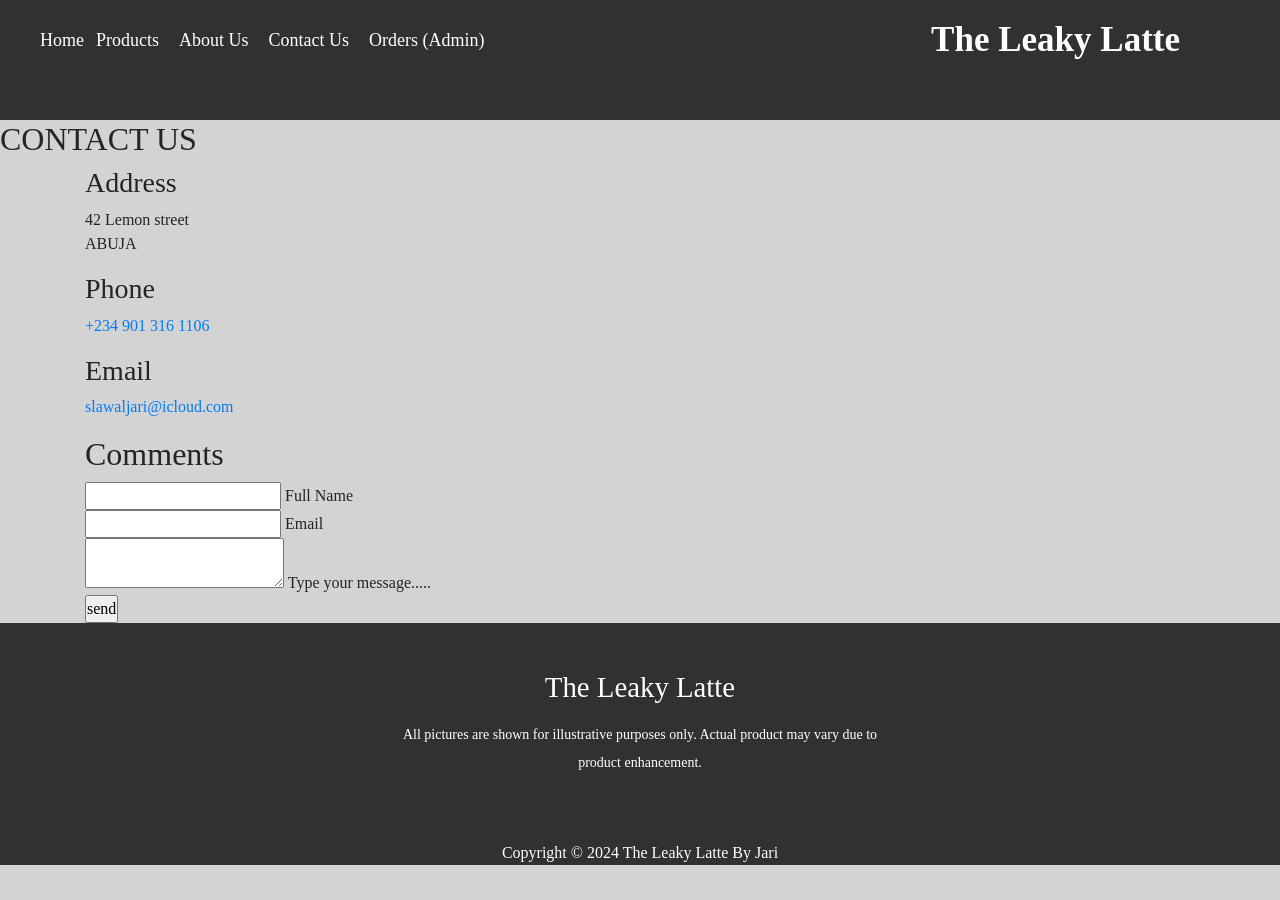
<file: Coffee Shop/contact us.html>
<!doctype html>
<html>
<head>
<title> The Leaky Latté</title>
<link rel="stylesheet" href="https://stackpath.bootstrapcdn.com/bootstrap/4.5.2/css/bootstrap.min.css" integrity="sha384-JcKb8q3iqJ61gNV9KGb8thSsNjpSL0n8PARn9HuZOnIxN0hoP+VmmDGMN5t9UJ0Z" crossorigin="anonymous">
<meta name="viewport" content="width=device-width, initial-scale=1.0">
<link rel="stylesheet" type="text/css" href="css/style4.css">

<!--
	Inline comment cheatsheet (examples):
	- HTML comments: use &lt;!-- comment here --&gt;
	- CSS comments: use /* comment here */ (inside <style> or .css files)
	- JavaScript comments: // single-line  or  /* multi-line */
	Note: do not place a literal '<!--' sequence inside another HTML comment; use entities when showing examples.
-->

</head>
<body>

<nav> 
	<label class="logo">The Leaky Latte</label>

  <ul>
			   
					<a  href="index.html" >Home</a></li>
					</li>
					
					<li>
					<a href="products.html" >Products</a>
					
					</li>
					
					<li>
					<a href="about us.html ">About Us</a>
					</li>
					<li>
					<a href="contact us.html ">Contact Us</a>
					</li>
					<li>
    <a href="orders.php">Orders (Admin)</a>
</li>

			</ul>

	
		
</nav> 

<section class="contact">
    <div class="contact">
	<h2> CONTACT US  </h2>
	
</div>
<div class="container">
<div class="contactinfo">
<div class="box">
<div class="icon"></i></div>
<div class="text">
<h3> Address</h3>
<p>42 Lemon street</br>ABUJA</p>
</div>
</div>
<div class="box">
<div class="icon"></div>
<div class="text">
<h3>Phone</h3>
<p>
<a href="tel:+2349013161106">+234 901 316 1106</a></p>
</div>
</div>

<div class="box">
<div class="icon"></div>
<div class="text">
<h3> Email</h3>

<p><a href="mailto:slawaljari@icloud.com">slawaljari@icloud.com</a></p>
</div>
</div>
</div>
<div class="contactform">
	<form id="contact-form">
		<h2>Comments</h2>

		<div class="inputbox">
			<input type="text" name="fullName" id="fullName" required>
			<span>Full Name</span>
		</div>

		<div class="inputbox">
			<input type="email" name="email" id="email" required>
			<span>Email</span>
		</div>

		<div class="inputbox">
			<textarea name="message" id="message" required></textarea>
			<span>Type your message.....</span>
		</div>

		<div class="inputbox">
			<input type="submit" value="send">
		</div>
	</form>
</div>
</div>
</section>
	<footer>
	<div class="footer-content">
	<h3>The Leaky Latte <br>
						</h3>
			<p> All pictures are shown for illustrative purposes only. Actual product may vary due to product enhancement.</p>
      <ul class="socials">
	 
				 <li class="icons"><i class="fas fa-search"></i></li>
				 <li class="icons"><i class="fab fa-twitter"></i></li>
				 <li class="icons"><i class="fab fa-facebook-f"></i></li>
				 <li class="icons"><i class="fab fa-instagram"></i></li>
				 <li class="icons"><i class="fab fa-whatsapp"></i></li>
				 </ul>
        
         </div>
        <div class="footer-bottom">
            <p>Copyright &COPY; 2024 The Leaky Latte By Jari	</p>
			</div>
			</footer>
			<script src="contact.js"></script>
</body>
</html>
</file>
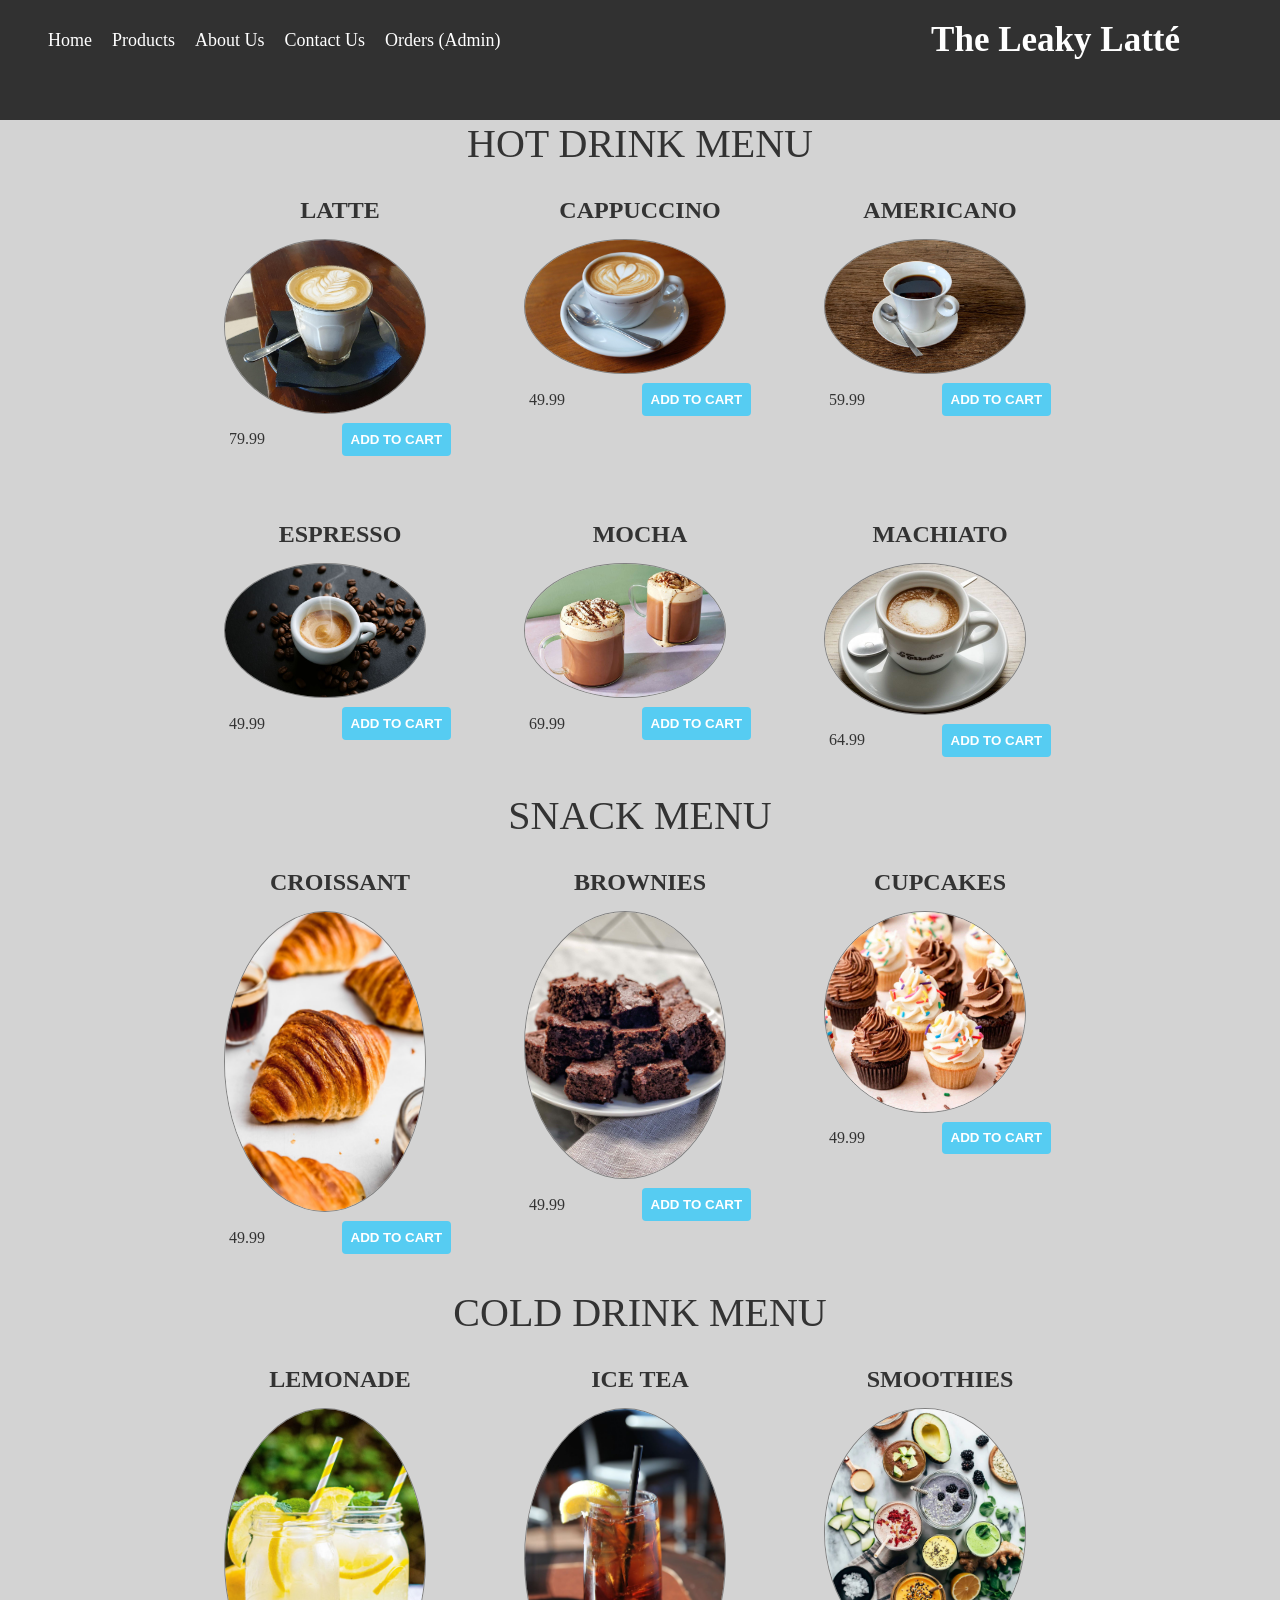
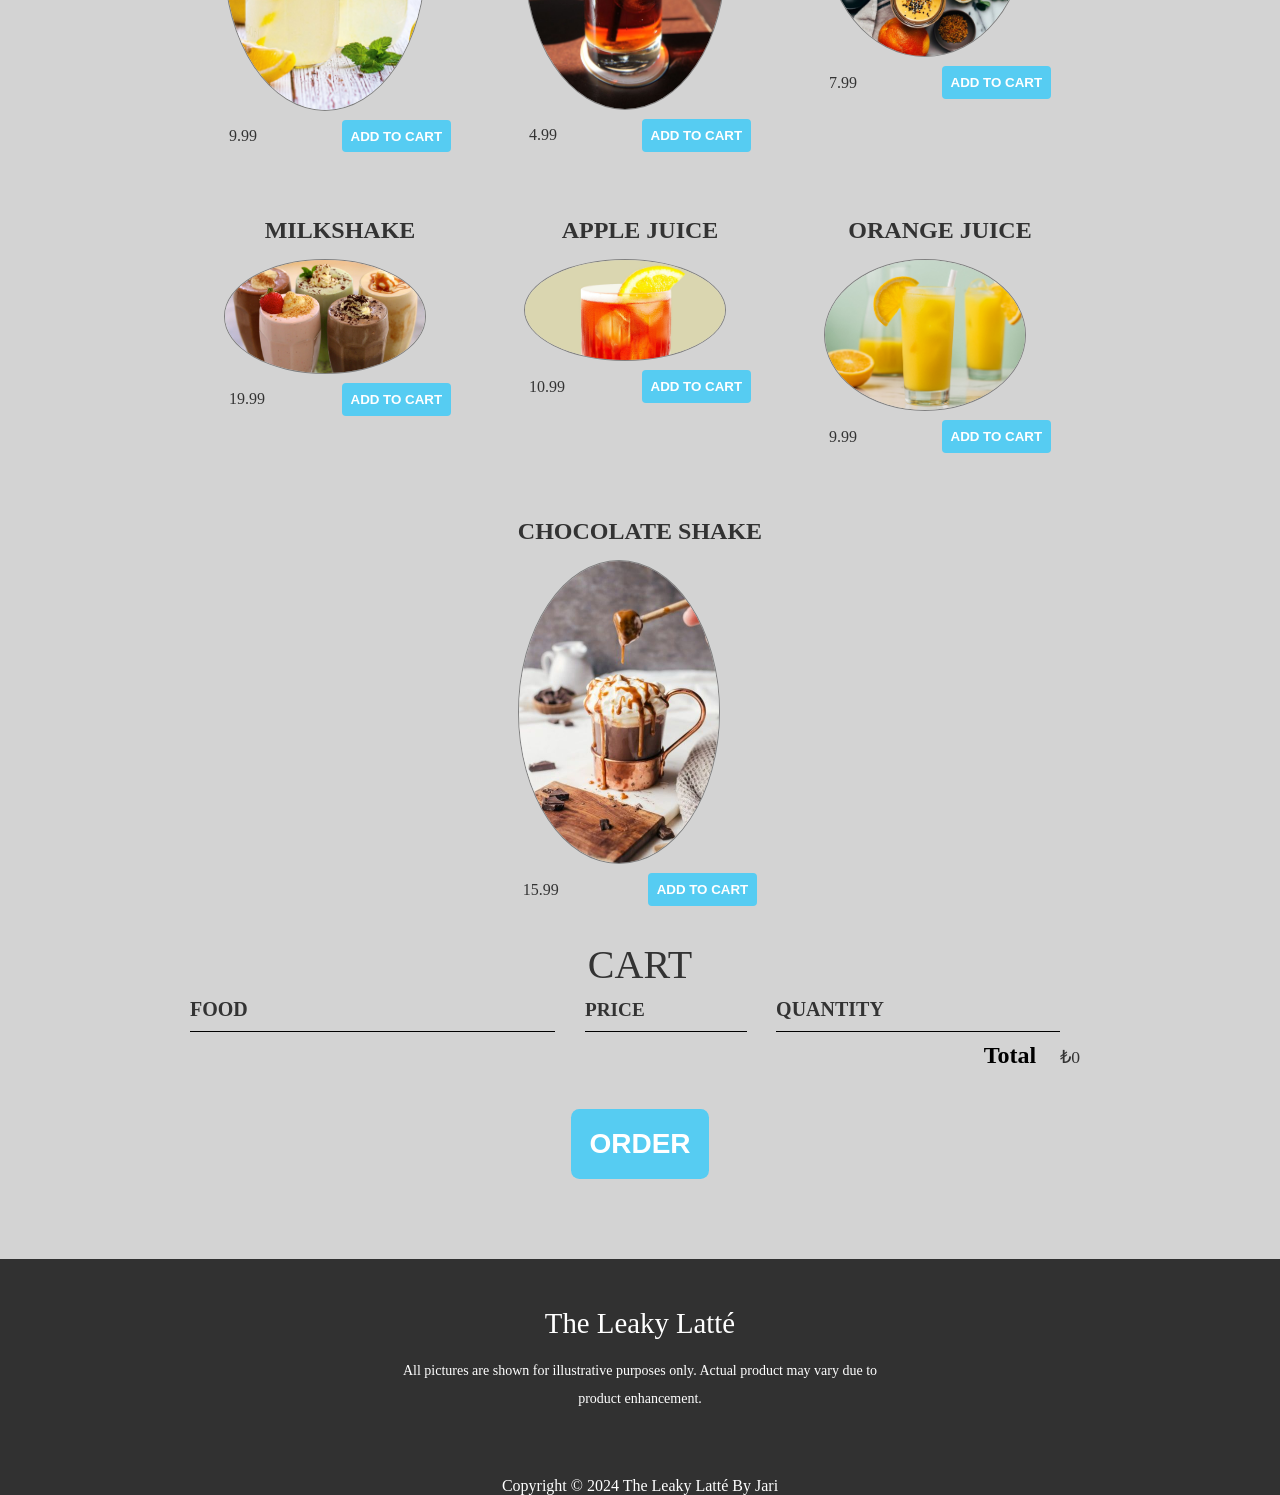
<file: Coffee Shop/products.html>
<!doctype html>
<html lang="en" dir="itr">
<head>
<meta charset="utf-8">
<meta name="viewport" conten="width=device-width, intial-scale=1.0">
<meta http-equiv="X-UA-Compatible" content="ie=edge">
<title> Coffee Shop</title>

<link rel="stylesheet" type="text/css" href="css/style3.css"/>




</head>
<body>
<nav>
	<label class="logo">The Leaky Latté</label>

<ul>
	<li>
					<a  href="index.html" >Home</a></li>
					</li>
					
					<li>
					<a href="products.html" >Products</a>
					
					</li>
					
					<li>
					<a href="about us.html ">About Us</a>
					</li>
					<li>
					<a href="contact us.html ">Contact Us</a>
					</li>
                    <li>
    <a href="orders.php">Orders (Admin)</a>
</li>

				</ul>
				</nav>
				
  <section class="container content-section">
            <h2 class="section-header">HOT DRINK MENU</h2>
            <div class="shop-items">
                <div class="shop-item">
                    <span class="shop-item-title">LATTE</span>
					
                    <img class="shop-item-image" src="latte1.jpeg" >
                    <div class="shop-item-details">
                        <span class="shop-item-price">79.99</span>
                        <button class="btn btn-primary shop-item-button" type="button">ADD TO CART</button>
                    </div>
                </div>
                <div class="shop-item">
                    <span class="shop-item-title">CAPPUCCINO</span>
                    <img class="shop-item-image" src="cappuccino1.jpeg">
                    <div class="shop-item-details">
                        <span class="shop-item-price">49.99</span>
                        <button class="btn btn-primary shop-item-button"type="button">ADD TO CART</button>
                    </div>
                </div>
				 <div class="shop-item">
                    <span class="shop-item-title">AMERICANO</span>
                    <img class="shop-item-image" src="img/pic1.jpeg">
                    <div class="shop-item-details">
                        <span class="shop-item-price">59.99</span>
                        <button class="btn btn-primary shop-item-button"type="button">ADD TO CART</button>
                    </div>
                </div>
				 <div class="shop-item">
                    <span class="shop-item-title">ESPRESSO</span>
                    <img class="shop-item-image" src="espresso1.jpeg">
                    <div class="shop-item-details">
                        <span class="shop-item-price">49.99</span>
                        <button class="btn btn-primary shop-item-button"type="button">ADD TO CART</button>
                    </div>
                </div>
                <div class="shop-item">
                    <span class="shop-item-title">MOCHA</span>
                    <img class="shop-item-image" src="img/pic5.jpeg" >
                    <div class="shop-item-details">
                        <span class="shop-item-price">69.99</span>
                        <button class="btn btn-primary shop-item-button" type="button">ADD TO CART</button>
                    </div>
                </div>
                <div class="shop-item">
                    <span class="shop-item-title">MACHIATO</span>
                    <img class="shop-item-image" src="img/pic2.jpeg" >
                    <div class="shop-item-details">
                        <span class="shop-item-price">64.99</span>
                        <button class="btn btn-primary shop-item-button" type="button">ADD TO CART</button>
                    </div>
                </div>
            </div>
        </section>
        <section class="container content-section">
            <h2 class="section-header">SNACK MENU</h2>
            <div class="shop-items">
               
				 <div class="shop-item">
                    <span class="shop-item-title">CROISSANT</span>
                    <img class="shop-item-image" src="img/pic3.jpeg" >
                    <div class="shop-item-details">
                        <span class="shop-item-price">49.99</span>
                        <button class="btn btn-primary shop-item-button" type="button">ADD TO CART</button>
                    </div>
                </div>
				 <div class="shop-item">
                    <span class="shop-item-title">BROWNIES</span>
                    <img class="shop-item-image" src="img/pic10.jpeg" >
                    <div class="shop-item-details">
                        <span class="shop-item-price">49.99</span>
                        <button class="btn btn-primary shop-item-button" type="button">ADD TO CART</button>
                    </div>
                </div>
				 <div class="shop-item">
                    <span class="shop-item-title">CUPCAKES</span>
                    <img class="shop-item-image" src="img/pic8.jpeg" >
                    <div class="shop-item-details">
                        <span class="shop-item-price">49.99</span>
                        <button class="btn btn-primary shop-item-button" type="button">ADD TO CART</button>
                    </div>
                </div>
            </div>
        </section>
		<section class="container content-section">
            <h2 class="section-header">COLD DRINK MENU</h2>
            <div class="shop-items">
                <div class="shop-item">
                    <span class="shop-item-title">LEMONADE</span>
                    <img class="shop-item-image" src="img/pic9.jpeg" >
                    <div class="shop-item-details">
                        <span class="shop-item-price">9.99</span>
                        <button class="btn btn-primary shop-item-button" type="button">ADD TO CART</button>
                    </div>
                </div>
                <div class="shop-item">
                    <span class="shop-item-title">ICE TEA</span>
                    <img class="shop-item-image" src="img/pic7.jpeg" >
                    <div class="shop-item-details">
                        <span class="shop-item-price">4.99</span>
                        <button class="btn btn-primary shop-item-button" type="button">ADD TO CART</button>
                    </div>
                </div>
				 <div class="shop-item">
                    <span class="shop-item-title">SMOOTHIES</span>
                    <img class="shop-item-image" src="img/pic6.jpeg" >
                    <div class="shop-item-details">
                        <span class="shop-item-price">7.99</span>
                        <button class="btn btn-primary shop-item-button" type="button">ADD TO CART</button>
                    </div>
                </div>
				 <div class="shop-item">
                    <span class="shop-item-title">MILKSHAKE</span>
                    <img class="shop-item-image" src="img/mulkshakes.jpg" >
                    <div class="shop-item-details">
                        <span class="shop-item-price">19.99</span>
                        <button class="btn btn-primary shop-item-button" type="button">ADD TO CART</button>
                    </div>
                </div>
				 <div class="shop-item">
                    <span class="shop-item-title">APPLE JUICE</span>
                    <img class="shop-item-image" src="img/apple.jpg" >
                    <div class="shop-item-details">
                        <span class="shop-item-price">10.99</span>
                        <button class="btn btn-primary shop-item-button" type="button">ADD TO CART</button>
                    </div>
                </div>
				 <div class="shop-item">
                    <span class="shop-item-title">ORANGE JUICE</span>
                    <img class="shop-item-image" src="img/orange drink.jpg" >
                    <div class="shop-item-details">
                        <span class="shop-item-price">9.99</span>
                        <button class="btn btn-primary shop-item-button" type="button">ADD TO CART</button>
                    </div>
                </div>
				 <div class="shop-item">
                    <span class="shop-item-title">CHOCOLATE SHAKE</span>
                    <img class="shop-item-image" src="img/chocolate drink.jpg" >
                    <div class="shop-item-details">
                        <span class="shop-item-price">15.99</span>
                        <button class="btn btn-primary shop-item-button" type="button">ADD TO CART</button>
                    </div>
                </div>
            </div>
        </section>
        <section class="container content-section">
            <h2 class="section-header">CART</h2>
            <div class="cart-row">
                <span class="cart-item cart-header cart-column">FOOD</span>
                <span class="cart-price cart-header cart-column">PRICE</span>
                <span class="cart-quantity cart-header cart-column">QUANTITY</span>
            </div>
            <div class="cart-items">
                
            </div>
            <div class="cart-total">
                <strong class="cart-total-title">Total</strong>
                <span class="cart-total-price">₺0</span>
            </div>
            <button class="btn btn-primary btn-order" type="button" onclick="orderclicked()">ORDER</button>

        </section>
		<footer>
	<div class="footer-content">
	<h3>The Leaky Latté <br>
				</h3>
			<p> All pictures are shown for illustrative purposes only. Actual product may vary due to product enhancement.</p>
      <ul class="socials">
	 
				 <li class="icons"><i class="fas fa-search"></i></li>
				 <li class="icons"><i class="fab fa-twitter"></i></li>
				 <li class="icons"><i class="fab fa-facebook-f"></i></li>
				 <li class="icons"><i class="fab fa-instagram"></i></li>
				 <li class="icons"><i class="fab fa-whatsapp"></i></li>
				 </ul>
        
         </div>
        <div class="footer-bottom">
            <p>Copyright  &COPY; 2024 The Leaky Latté By Jari	</p>
			</div>
			</footer>
		<script src="order-v2.js" ></script>	
</body>
</html>
</file>
<file: Coffee Shop/css/style4.css>
body{
	font-family:'roboto', sans--serif;
	background:#D3D3D3;
}
*{
	margin:0;
	padding:0;
	list-style:none;
	text-decoration:none;
}


nav{
	height:120px;
	width:100%;
	background:rgba(9,9,9,0.8);
}
label.logo{
	float:right;
	font-size:35px;
	font-weight:bold;
	color:white;
	padding:0 100px;
	line-height:80px;
	
}


.nav {
    display: flex;
    align-items: center;
    justify-content: space-between;
}
nav ul{
	float:left;
	margin-left:40px;
}
nav li{
	display:inline-block;
	margin:0 8px;
	line-height:80px;
}
nav a{
	color:white;
	font-size:18px;
	text-decoration:uppercase;
}
nav a:hover{
	background:skyblue;
	color:white;
}
footer{
	background:rgba(9,9,9,0.8);
	height:auto;
	width:100vw;
	font-family:"open sans";
	padding-top:40px;
	color:white;
}
.footer-centent{
	display:flex;
	align-items:center;
	justify-content:center;
	flex-direction:column;
	text-align:center;
}
.footer-content h3{
	font-size:1.8rem;
	font-weight:400;
	text-transform:capitalize;
	line-height:3rem;
	text-align: center;
	
	
}
.footer-content p{
	max-width:500px;
	margin:10px auto;
	line-height:28px;
	font-size:14px;
	text-align: center;
}
.socials{
	list-style:none;
	display:flex;
	align-items:center;
	justify-content:center;
	margin:1rem 0 3rem 0;
	cursor:pointer;
}
.socials li{
	margin:0 10px;
}
.socials a{
	text-decoration:none;
	color:white;
}
.socials a i{
	font-size:1.1rem;
}
.socials a:hover{
	color:aqua;
}
.footer-bottom{
	text-align: center;
}
nav a:hover{
	background:skyblue;
	color:white;
}
</file>
<file: Coffee Shop/css/style3.css>
body{
	font-family:'roboto', sans--serif;
	background:#D3D3D3;
}
*{
	margin:0;
	padding:0;
	list-style:none;
	text-decoration:none;
}


nav{
	height:120px;
	width:100%;
	background:rgba(9,9,9,0.8);
}
label.logo{
	float:right;
	font-size:35px;
	font-weight:bold;
	color:white;
	padding:0 100px;
	line-height:80px;
	
}


.nav {
    display: flex;
    align-items: center;
    justify-content: space-between;
}
nav ul{
	float:left;
	margin-left:40px;
}
nav li{
	display:inline-block;
	margin:0 8px;
	line-height:80px;
}
nav a{
	color:white;
	font-size:18px;
	text-decoration:uppercase;
}
nav a:hover{
	background:skyblue;
	color:white;
}

.main-header {
    background-color: rgba(0, 0, 0, .6);
    background-image: url("Images/Header Background.jpg");
    background-blend-mode: multiply;
    background-size: cover;
    padding-bottom: 30px;
}

.band-name {
    text-align: center;
    margin: 0;
    font-size: 4em;
    font-family: "Booter - Zero Zero";
    font-weight: normal;
    color: white;
}

.band-name-large {
    font-size: 8em;
}

.content-section {
    margin: 1em;
}

.container {
    max-width: 900px;
    margin: 0 auto;
    padding: 0 1.5em;
}
.section-header {
    font-family: "Metal Mania";
    font-weight: normal;
    color: #333;
    text-align: center;
    font-size: 2.5em;
}

.about-band-image {
    float: left;
    height: 200px;
    width: 200px;
    margin: 15px;
    border-radius: 50%;
}





.btn {
    text-align: center;
    vertical-align: middle;
    padding: .67em .67em;
    cursor: pointer;
}

.btn-header {
    margin: .5em 15% 2em 15%;
    color: white;
    border: 2px solid #2D9CDB;
    background-color: rgba(255, 255, 255, .1);
    border-radius: 0;
    font-size: 1.5em;
    font-weight: lighter;
    padding-left: 2em;
    padding-right: 2em;
}

.btn-header:hover {
    background-color: rgba(255, 255, 255, .3);
}

.btn-play {
    display: block;
    margin: 0 auto;
    color: #2D9CDB;
    font-size: 4em;
    border-radius: 50%;
    width: 100px;
    height: 100px;
    padding: 0;
    text-align: center;
}

.btn-primary {
    color: white;
    background-color: #56CCF2;
    border: none;
    border-radius: .3em;
    font-weight: bold;
}

.btn-primary:hover {
    background-color: #2D9CDB;
}

.tour-row {
    border-bottom: 1px solid black;
    padding-bottom: 1em;
    margin-bottom: 1em;
}

.tour-row:last-child {
    border: none;
}

.tour-item {
    display: inline-block;
    padding-right: .5em;
}

.tour-date {
    color: #555;
    width: 11%;
    font-weight: bold;
}

.tour-city {
    width: 24%;
}

.tour-arena {
    width: 42%;
}

.tour-btn {
    max-width: 19%;
}

.shop-item {
    margin: 30px;
}

.shop-item-title {
    display: block;
    width: 100%;
    text-align: center;
    font-weight: bold;
    font-size: 1.5em;
    color: #333;
    margin-bottom: 15px;
}

.shop-item-image {
    max-width:200px;
	margin-right:30px;
	border-radius:50%;
	border:1px solid gray;
	paddimg:2px;
	transition:.5s;
}
.shop-item-image:hover img{
	border-radius:0;
}



.shop-item-details {
    display: flex;
    align-items: center;
    padding: 5px;
}


.shop-item-price {
    flex-grow: 1;
    color: #333;
}

.shop-items {
    display: flex;
    flex-wrap: wrap;
    justify-content: space-around;
}

.cart-header {
    font-weight: bold;
    font-size: 1.25em;
    color: #333;
}

.cart-column {
    display: flex;
    align-items: center;
    border-bottom: 1px solid black;
    margin-right: 1.5em;
    padding-bottom: 10px;
    margin-top: 10px;
}
footer{
	background:black;
	height:auto;
	width:100vw;
	font-family:"open sans";
	padding-top:40px;
	color:black;
}
.footer-centent{
	display:flex;
	align-items:center;
	justify-content:center;
	flex-direction:column;
	text-align:center;
}
.footer-content h3{
	font-size:1.8rem;
	font-weight:400;
	text-transform:capitalize;
	line-height:3rem;
	text-align: center;
	
	
}
.footer-content p{
	max-width:500px;
	margin:10px auto;
	line-height:28px;
	font-size:14px;
	text-align: center;
}



.cart-row {
    display: flex;
}

.cart-item {
    width: 45%;
}

.cart-price {
    width: 20%;
    font-size: 1.2em;
    color: #333;
}

.cart-quantity {
    width: 35%;
}

.cart-item-title {
    color: #333;
    margin-left: .5em;
    font-size: 1.2em;
}

.cart-item-image {
    width: 75px;
    height: auto;
    border-radius: 10px;
}

.btn-danger {
    color: white;
    background-color: #EB5757;
    border: none;
    border-radius: .3em;
    font-weight: bold;
}

.btn-danger:hover {
    background-color: #CC4C4C;
}

.cart-quantity-input {
    height: 34px;
    width: 50px;
    border-radius: 5px;
    border: 1px solid #56CCF2;
    background-color: #eee;
    color: #333;
    padding: 0;
    text-align: center;
    font-size: 1.2em;
    margin-right: 25px;
}

.cart-row:last-child {
    border-bottom: 1px solid black;
}

.cart-row:last-child .cart-column {
    border: none;
}

.cart-total {
    text-align: end;
    margin-top: 10px;
    margin-right: 10px;
}

.cart-total-title {
    font-weight: bold;
    font-size: 1.5em;
    color: black;
    margin-right: 20px;
}

.cart-total-price {
    color: #333;
    font-size: 1.1em;
}

.btn-order {
    display: block;
    margin: 40px auto 80px auto;
    font-size: 1.75em;
}
footer{
	background:rgba(9,9,9,0.8);
	height:auto;
	width:100vw;
	font-family:"open sans";
	padding-top:40px;
	color:white;
}
.footer-centent{
	display:flex;
	align-items:center;
	justify-content:center;
	flex-direction:column;
	text-align:center;
}
.footer-content h3{
	font-size:1.8rem;
	font-weight:400;
	text-transform:capitalize;
	line-height:3rem;
	text-align: center;
	
	
}
.footer-content p{
	max-width:500px;
	margin:10px auto;
	line-height:28px;
	font-size:14px;
	text-align: center;
}
.socials{
	list-style:none;
	display:flex;
	align-items:center;
	justify-content:center;
	margin:1rem 0 3rem 0;
	cursor:pointer;
}
.socials li{
	margin:0 10px;
}
.socials a{
	text-decoration:none;
	color:white;
}
.socials a i{
	font-size:1.1rem;
}
.socials a:hover{
	color:aqua;
}
.footer-bottom{
	text-align: center;
}
nav a:hover{
	background:skyblue;
	color:white;
}
</file>
